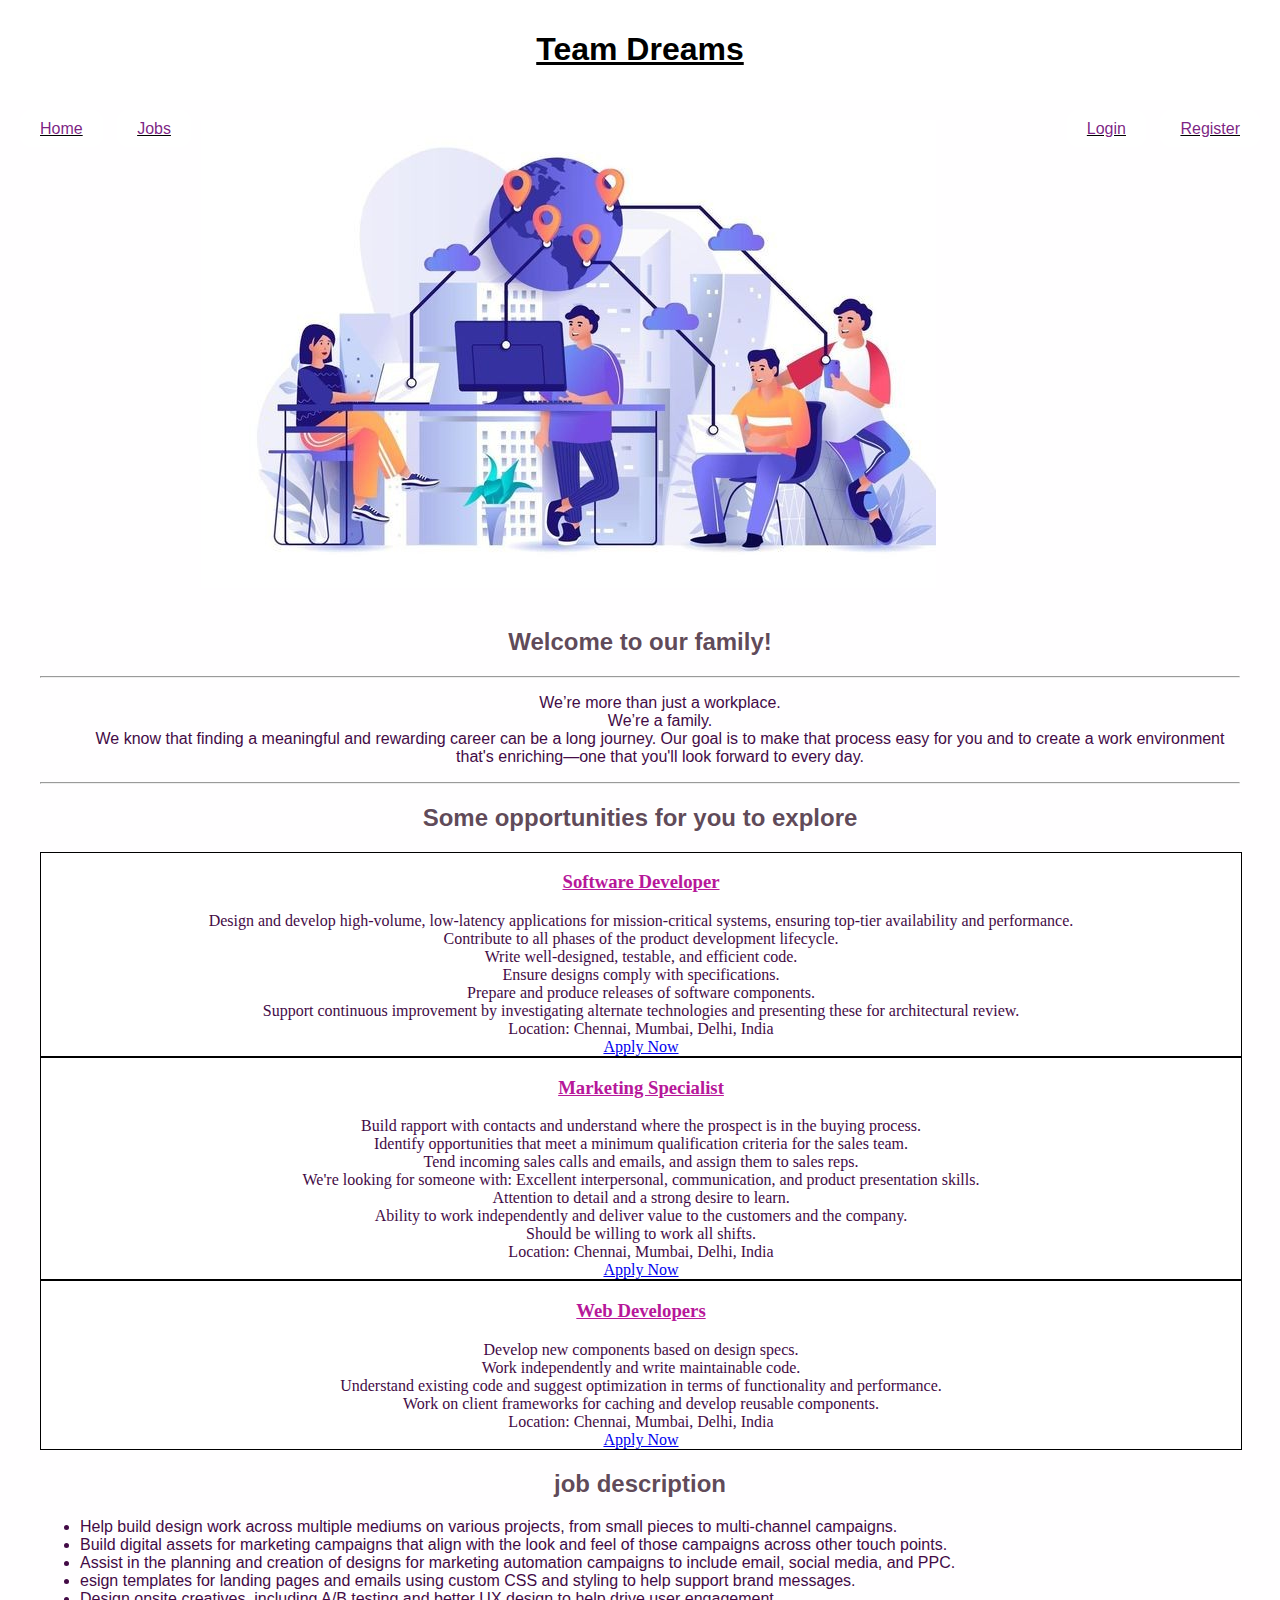
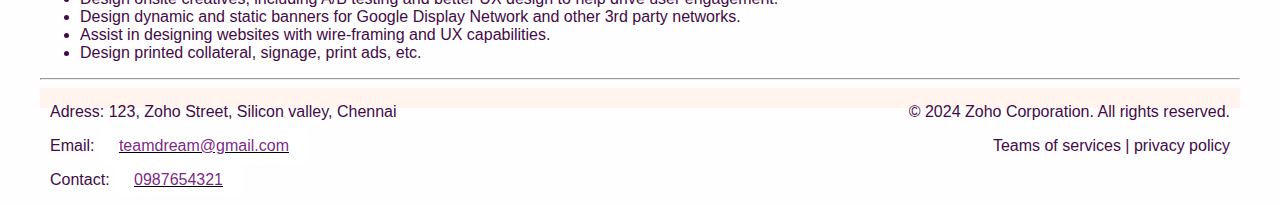
<file: index.html>
<!DOCTYPE html>
<html lang="en">
<head>
  <meta charset="UTF-8">
  <meta name="viewport" content="width=device-width, initial-scale=1.0">
  <title>Team Dreams</title>
  <link rel="stylesheet" href="style.css">
</head>
<body>
  <header>
    <h1>Team Dreams</h1>
  </header>
  <div class="container">
    <div class="nav-left">
        <a href="index.html">Home</a>
        <a href="job_registration.html">Jobs</a>
      </div>
      <div class="nav-right">
        <a href="login.html">Login</a>
        <a href="register.html">Register</a>
      </div>
      <img src="pic1.jpg" alt="default" class="logo">
  <div class="container">
    <div class="center">
    <h2>Welcome to our family!</h2>
    <hr>
    <ul class="no-dots">
        <li> We’re more than just a workplace.</li>
        <li>We’re a family.</li>
        <li>We know that finding a meaningful and rewarding career can be a long journey. Our goal is to make that process easy for you and to create a work environment that's enriching—one that you'll look forward to every day.</li>
    </ul>
  </div>
  <hr>
    <h2>Some opportunities for you to explore</h2>
  <div class="job">
    <h3>Software Developer</h3>
    <li>Design and develop high-volume, low-latency applications for mission-critical systems, ensuring top-tier availability and performance.</li>
    <li>Contribute to all phases of the product development lifecycle.</li>
    <li>Write well-designed, testable, and efficient code.</li>
    <li>Ensure designs comply with specifications.</li>
    <li>Prepare and produce releases of software components.</li>
    <li>Support continuous improvement by investigating alternate technologies and presenting these for architectural review.</li>
    <li>Location: Chennai, Mumbai, Delhi, India</li>
    <a href="job_registration.html" class="apply-button">Apply Now</a>
  </div>
    <div class="job">
      <h3>Marketing Specialist</h3>
      <li>Build rapport with contacts and understand where the prospect is in the buying process.</li>
      <li>Identify opportunities that meet a minimum qualification criteria for the sales team.</li>
      <li>Tend incoming sales calls and emails, and assign them to sales reps.</li>
      <li>We're looking for someone with: Excellent interpersonal, communication, and product presentation skills.</li>
      <li>Attention to detail and a strong desire to learn.</li>
      <li>Ability to work independently and deliver value to the customers and the company.</li>
      <li>Should be willing to work all shifts.</li>
      <li>Location: Chennai, Mumbai, Delhi, India</li>
      <a href="job_registration.html" class="apply-button">Apply Now</a>
    </div>
    <div class="job">
        <h3>Web Developers</h3>
        <li>Develop new components based on design specs.</li>
        <li>Work independently and write maintainable code.</li>
        <li>Understand existing code and suggest optimization in terms of functionality and performance.</li>
        <li>Work on client frameworks for caching and develop reusable components.</li>
        <li>Location: Chennai, Mumbai, Delhi, India</li>
        <a href="job_registration.html" class="apply-button">Apply Now</a>
    </div>
    <h2>job description</h2>
    <div class="description">
    <ul>
      <li>Help build design work across multiple mediums on various projects, from small pieces to multi-channel campaigns.</li>
      <li>Build digital assets for marketing campaigns that align with the look and feel of those campaigns across other touch points.</li>
      <li>Assist in the planning and creation of designs for marketing automation campaigns to include email, social media, and PPC.</li>
      <li>esign templates for landing pages and emails using custom CSS and styling to help support brand messages.</li>
      <li>Design onsite creatives, including A/B testing and better UX design to help drive user engagement.</li>
      <li>Design dynamic and static banners for Google Display Network and other 3rd party networks.</li>
      <li>Assist in designing websites with wire-framing and UX capabilities.</li>
      <li>Design printed collateral, signage, print ads, etc.</li>
    </ul>
  </div>
  <hr>
  <footer>
    <div class="details">
      <div class="nav-right">
      <p>&copy; 2024 Zoho Corporation. All rights reserved.</p>
      <p>Teams of services | privacy policy</p>
    </div>
    <div class="nav-left">
      <p>Adress: 123, Zoho Street, Silicon valley, Chennai</p>
      <p>Email: <a href="teamdream@gmail.com">teamdream@gmail.com</a></p>
      <p>Contact: <a href="0987654321">0987654321</a></p>
      </div>
    </div>
  </footer>
</body>
</html>
</file>
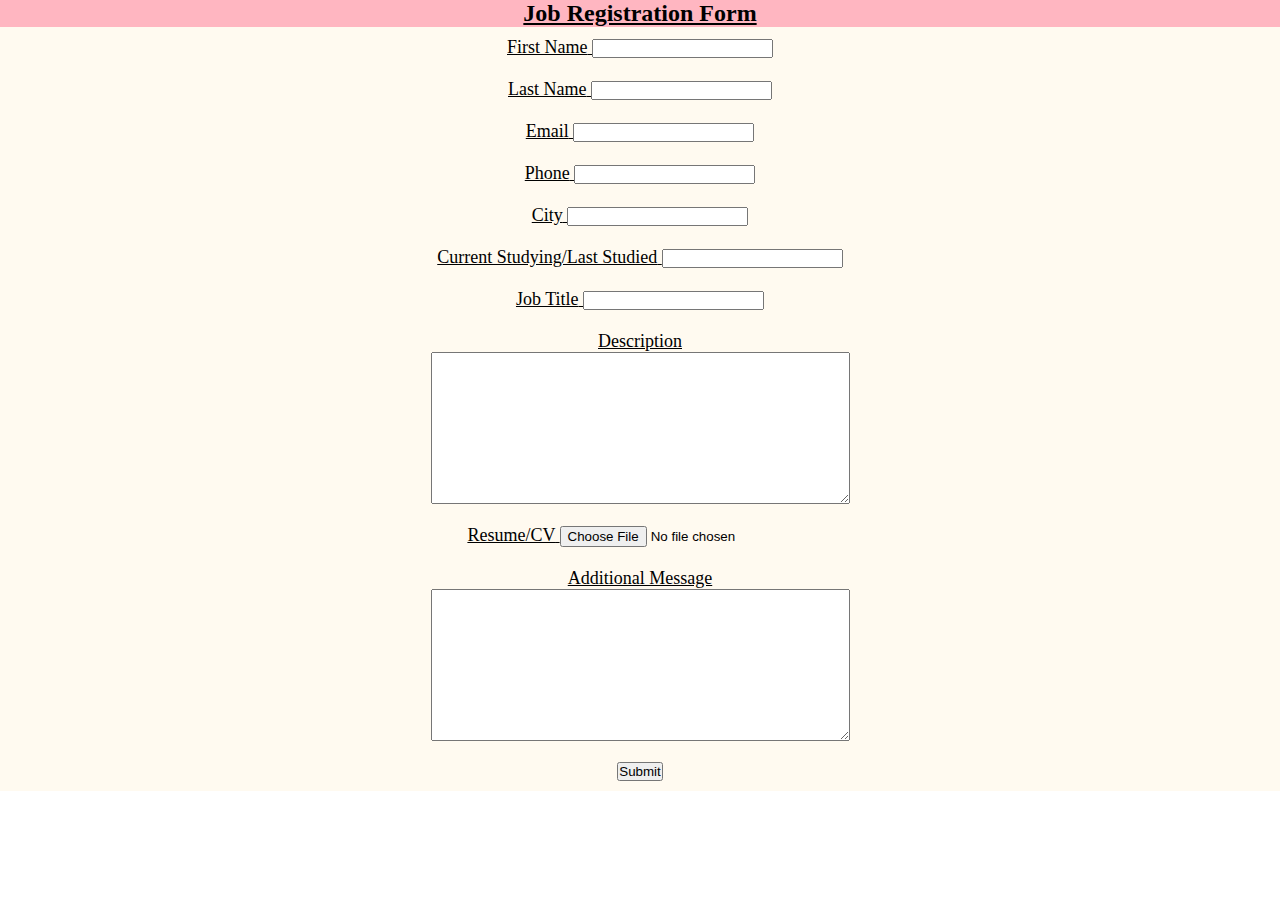
<file: job_registration.html>
<html>
<head>
<title>Job Registration Form</title>
</head>
<style>
    *{
        margin: 0;
        padding: 0;
    }
    h2{
        background-color: lightpink;
        text-align: center;
        margin: 0px 0, 0px 0;
        text-decoration: underline;
    }
    form{
        background-color: floralwhite;
        text-align: center;
        padding: 10px;
        text-decoration-line: underline;
        font-size: large;
        font-family: Cambria, Cochin, Georgia, Times, 'Times New Roman', serif;
    }
</style>
<body>
<h2>Job Registration Form</h2>
<form action="submit.php" method="post">
  <label for="firstname">First Name</label>
  <input type="text" id="firstname" name="firstname" required><br><br>
  <label for="lastname">Last Name</label>
  <input type="text" id="lastname" name="lastname" required><br><br>
  <label for="email">Email</label>
  <input type="email" id="email" name="email" required><br><br>
  <label for="phone">Phone</label>
  <input type="text" id="phone" name="phone"><br><br>
  <label for="city">City</label>
  <input type="text" id="city" name="city"><br><br>
  <label for="currentstudying">Current Studying/Last Studied</label>
  <input type="text" id="currentstudying" name="currentstudying"><br><br>
  <label for="jobtitle">Job Title</label>
  <input type="text" id="jobtitle" name="jobtitle" required><br><br>
  <label for="description">Description</label><br>
  <textarea id="description" name="description" cols="50" rows="10"></textarea><br><br>
  <label for="resume">Resume/CV</label>
  <input type="file" id="resume" name="resume"><br><br>
  <label for="message">Additional Message</label><br>
  <textarea id="message" name="message" cols="50" rows="10"></textarea><br><br>
  <input type="submit" value="Submit">
</form>
</body>
</html>
</file>
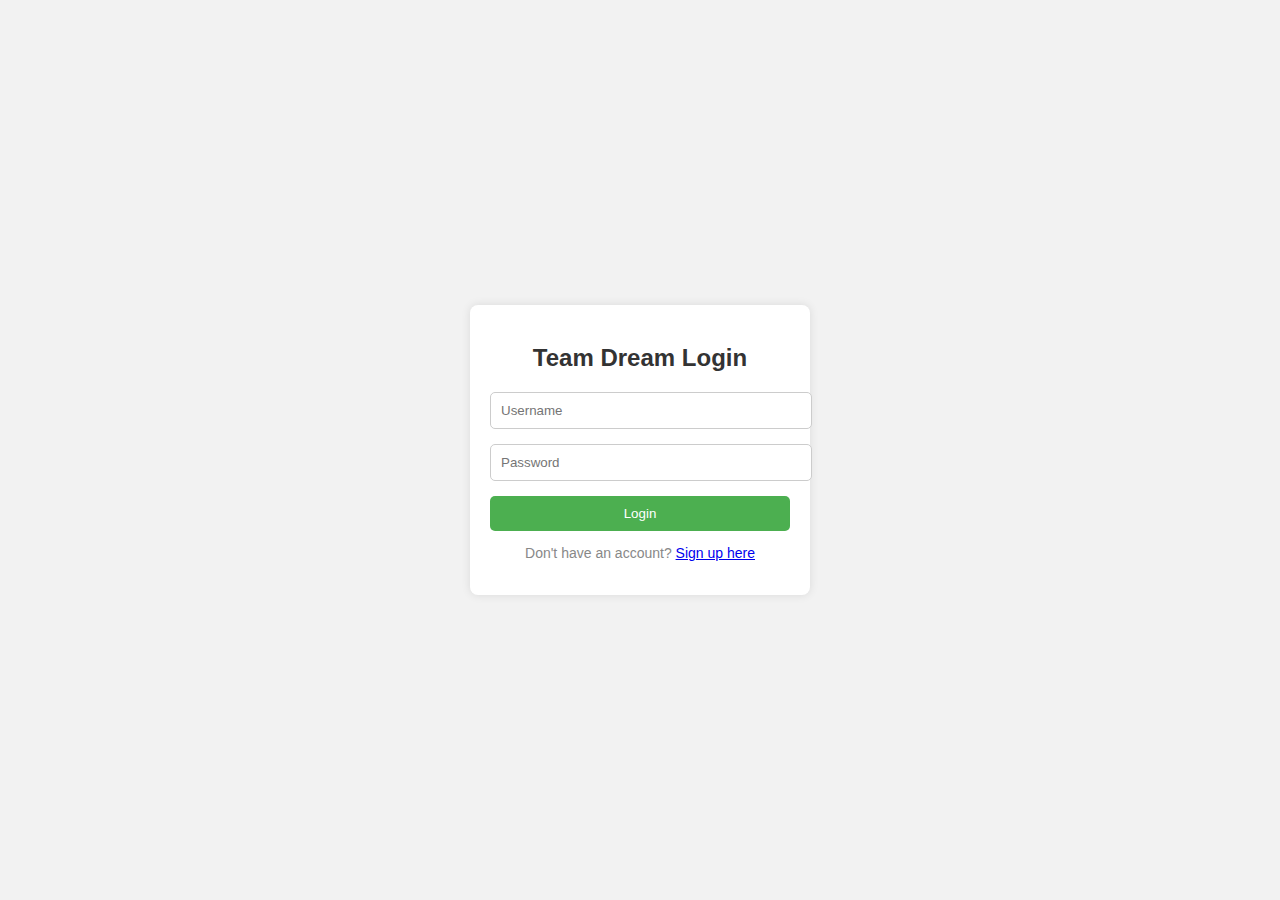
<file: login.html>
<!DOCTYPE html>
<html lang="en">
<head>
    <meta charset="UTF-8">
    <meta name="viewport" content="width=device-width, initial-scale=1.0">
    <title>Team Dream Login Form</title>
    <link rel="stylesheet" href="style2.css">
</head>
<body>
    <div class="container">
        <h2>Team Dream Login</h2>
        <form id="loginForm">
            <input type="text" id="username" placeholder="Username" required>
            <input type="password" id="password" placeholder="Password" required>
            <input type="submit" value="Login">
        </form>
        <p class="message">Don't have an account? <a href="#">Sign up here</a></p>
    </div>
    <script>
        document.getElementById("loginForm").addEventListener("submit", function(event) {
            event.preventDefault(); 
            var username = document.getElementById("username").value;
            var password = document.getElementById("password").value;
            var isValid = true; 
            if (isValid) {
                window.location.href = "success.html"; 
            } else {
                alert("Invalid username or password. Please try again."); 
            }
        });
    </script>
</body>
</html>
</file>
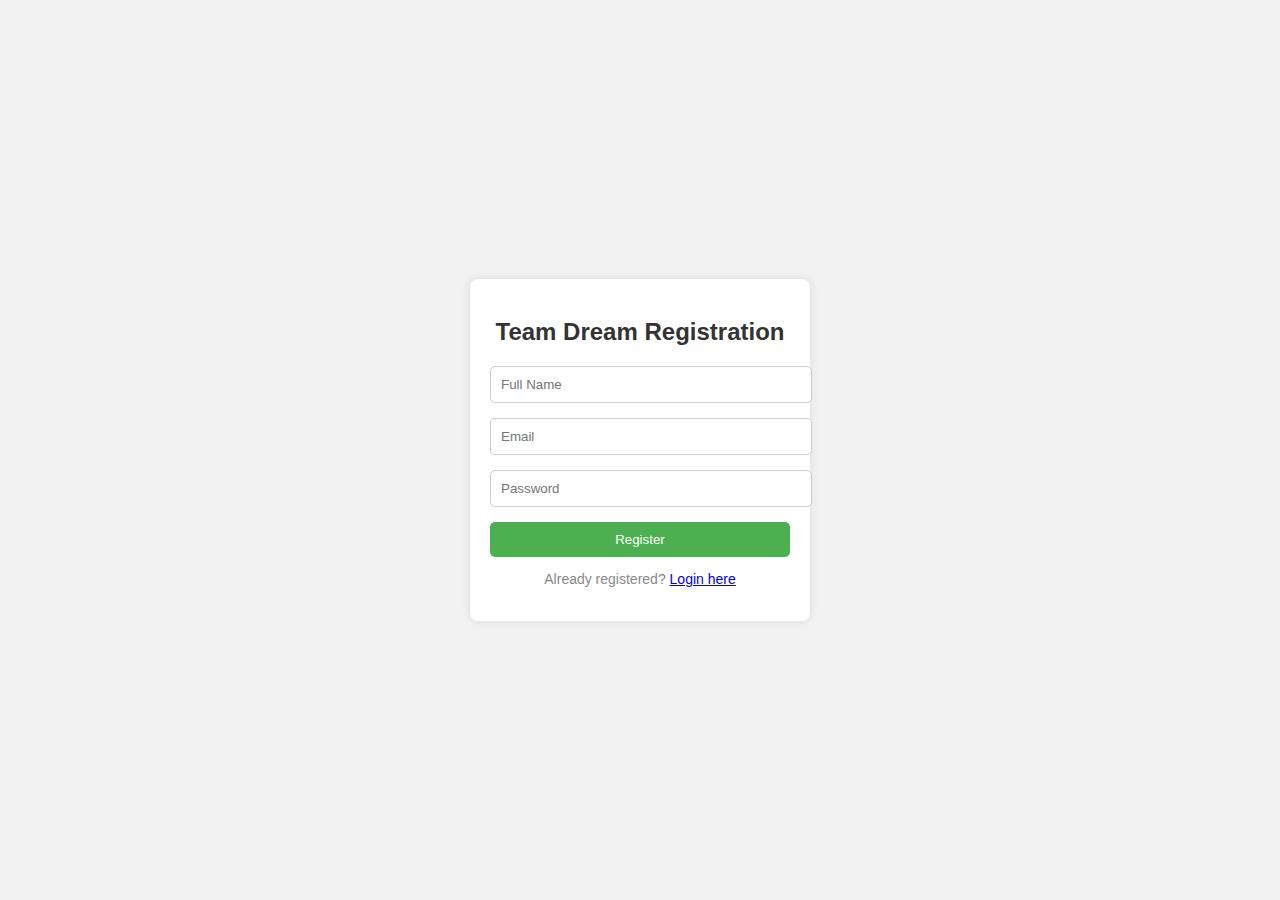
<file: register.html>
<!DOCTYPE html>
<html lang="en">
<head>
    <meta charset="UTF-8">
    <meta name="viewport" content="width=device-width, initial-scale=1.0">
    <title>Zoho Registration Form</title>
    <link rel="stylesheet" href="style1.css">
</head>
<body>
    <div class="container">
        <h2>Team Dream Registration</h2>
        <form id="registrationForm">
            <input type="text" id="fullname" placeholder="Full Name" required>
            <input type="email" id="email" placeholder="Email" required>
            <input type="password" id="password" placeholder="Password" required>
            <input type="submit" value="Register">
        </form>
        <p class="message">Already registered? <a href="#">Login here</a></p>
    </div>

    <script>
        document.getElementById("registrationForm").addEventListener("submit", function(event) {
            event.preventDefault(); 
            var fullname = document.getElementById("fullname").value;
            var email = document.getElementById("email").value;
            var password = document.getElementById("password").value;
            var isRegistered = true; 
            if (isRegistered) {
                // Redirect the user to the success page
                window.location.href = "registration_success.html"; 
            } else {
                alert("Registration failed. Please try again.");
            }
        });
    </script>
</body>
</html>
</file>
<file: style.css>
body {
    font-family: Arial, sans-serif;
    margin: 0;
    padding: 0;
    width: 100%;
    background-color: rgba(254, 247, 254, 0.157);
  }
  header {
    background-color: white;
    text-decoration: underline;
    padding: 10px;
    text-align: center;
    max-width: 1000%;
  }
  .container {
    max-width: 100%;
    margin: 0;
    padding: 20px;
    color: rgb(67, 11, 70);
    
  }
  .no-dots{
    list-style: none;
    font-family: 'Gill Sans', 'Gill Sans MT', Calibri, 'Trebuchet MS', sans-serif;
  }
  h2 {
    color: #36182dcd;
    text-align: center;
    font-family: 'Franklin Gothic Medium', 'Arial Narrow', Arial, sans-serif;
    font-style: unset;
  }
  h1{
    color: black;
    text-shadow: #fefdfe00;
    font-family: 'Trebuchet MS', 'Lucida Sans Unicode', 'Lucida Grande', 'Lucida Sans', Arial, sans-serif;
    text-transform: capitalize;
  }
  h3{
    color: rgb(183, 24, 154);
    text-decoration: underline;
    text-transform: capitalize;
  }
  p {
    margin-top: 5px;
  }
  .logo {
    max-width: 1000px;
    display: block;

  }
  .nav-left {
    text-align: left;
    float: left;
  }
  .nav-left a {
    background-color: white;
    color: #76147df4;
    text-decoration: black;
    text-decoration-line: underline;
    padding: 10px 20px;
    border-radius: 10px;
    margin-right: 10px; 
  }
  .nav-right {
    text-align: right;
    float: right;
  }
  .nav-right a {
    background-color: white;
    color: #76147df4;
    text-decoration: black;
    text-decoration-line: underline;
    padding: 10px 20px;
    border-radius: 10px;
    margin-left: 10px; 
  }
  .center{
    text-align: center;
  }
  .job{
    width: 100%;
    height: 100%;
    background-color: white;
    text-align: center;
    list-style-type: none;
    border: 1px solid black;
    font-size: medium;
    font-family: Cambria, Cochin, Georgia, Times, 'Times New Roman', serif;
    font-style: inherit;
  }
  .apply-button a {
    background-color: #fffbfb19;
    color: black;
    padding: 10px;
    cursor: pointer;
    text-align: center;
    text-decoration: underline;
    font-family: 'Times New Roman', Times, serif;
    font-language-override: initial;
    }
    .description{
      font-family: sans-serif;
      text-align: left;
    }
    .nav-left{
      list-style-type: none;
      font-family: Verdana, Geneva, Tahoma, sans-serif;
      text-decoration-color: none;
    }
    .details nav-left{
      background-color: #f9f9f9;
      padding: 20px;
      max-width: 600px;
    }
  footer {
    background-color: seashell;
    padding: 10px;
    max-width: 100%;
  }
</file>
<file: style2.css>
body {
    font-family: Arial, sans-serif;
    background-color: #f2f2f2;
    margin: 0;
    padding: 0;
    display: flex;
    justify-content: center;
    align-items: center;
    height: 100vh;
}

.container {
    background-color: #fff;
    border-radius: 8px;
    padding: 20px;
    box-shadow: 0 0 10px rgba(0, 0, 0, 0.1);
    width: 300px;
}

h2 {
    text-align: center;
    margin-bottom: 20px;
    color: #333;
}

input[type="text"],
input[type="password"] {
    width: 100%;
    padding: 10px;
    margin-bottom: 15px;
    border: 1px solid #ccc;
    border-radius: 5px;
}

input[type="submit"] {
    width: 100%;
    background-color: #4caf50;
    color: white;
    padding: 10px;
    border: none;
    border-radius: 5px;
    cursor: pointer;
}

input[type="submit"]:hover {
    background-color: #45a049;
}

.message {
    text-align: center;
    color: #888;
    font-size: 14px;
}
</file>
<file: style1.css>
body {
    font-family: Arial, sans-serif;
    background-color: #f2f2f2;
    margin: 0;
    padding: 0;
    display: flex;
    justify-content: center;
    align-items: center;
    height: 100vh;
}
.container {
    background-color: #fff;
    border-radius: 8px;
    padding: 20px;
    box-shadow: 0 0 10px rgba(0, 0, 0, 0.1);
    width: 300px;
}

h2 {
    text-align: center;
    margin-bottom: 20px;
    color: #333;
}

input[type="text"],
input[type="email"],
input[type="password"] {
    width: 100%;
    padding: 10px;
    margin-bottom: 15px;
    border: 1px solid #ccc;
    border-radius: 5px;
}

input[type="submit"] {
    width: 100%;
    background-color: #4caf50;
    color: white;
    padding: 10px;
    border: none;
    border-radius: 5px;
    cursor: pointer;
}
input[type="submit"]:hover {
    background-color: #45a049;
}

.message {
    text-align: center;
    color: #888;
    font-size: 14px;
}
</file>
